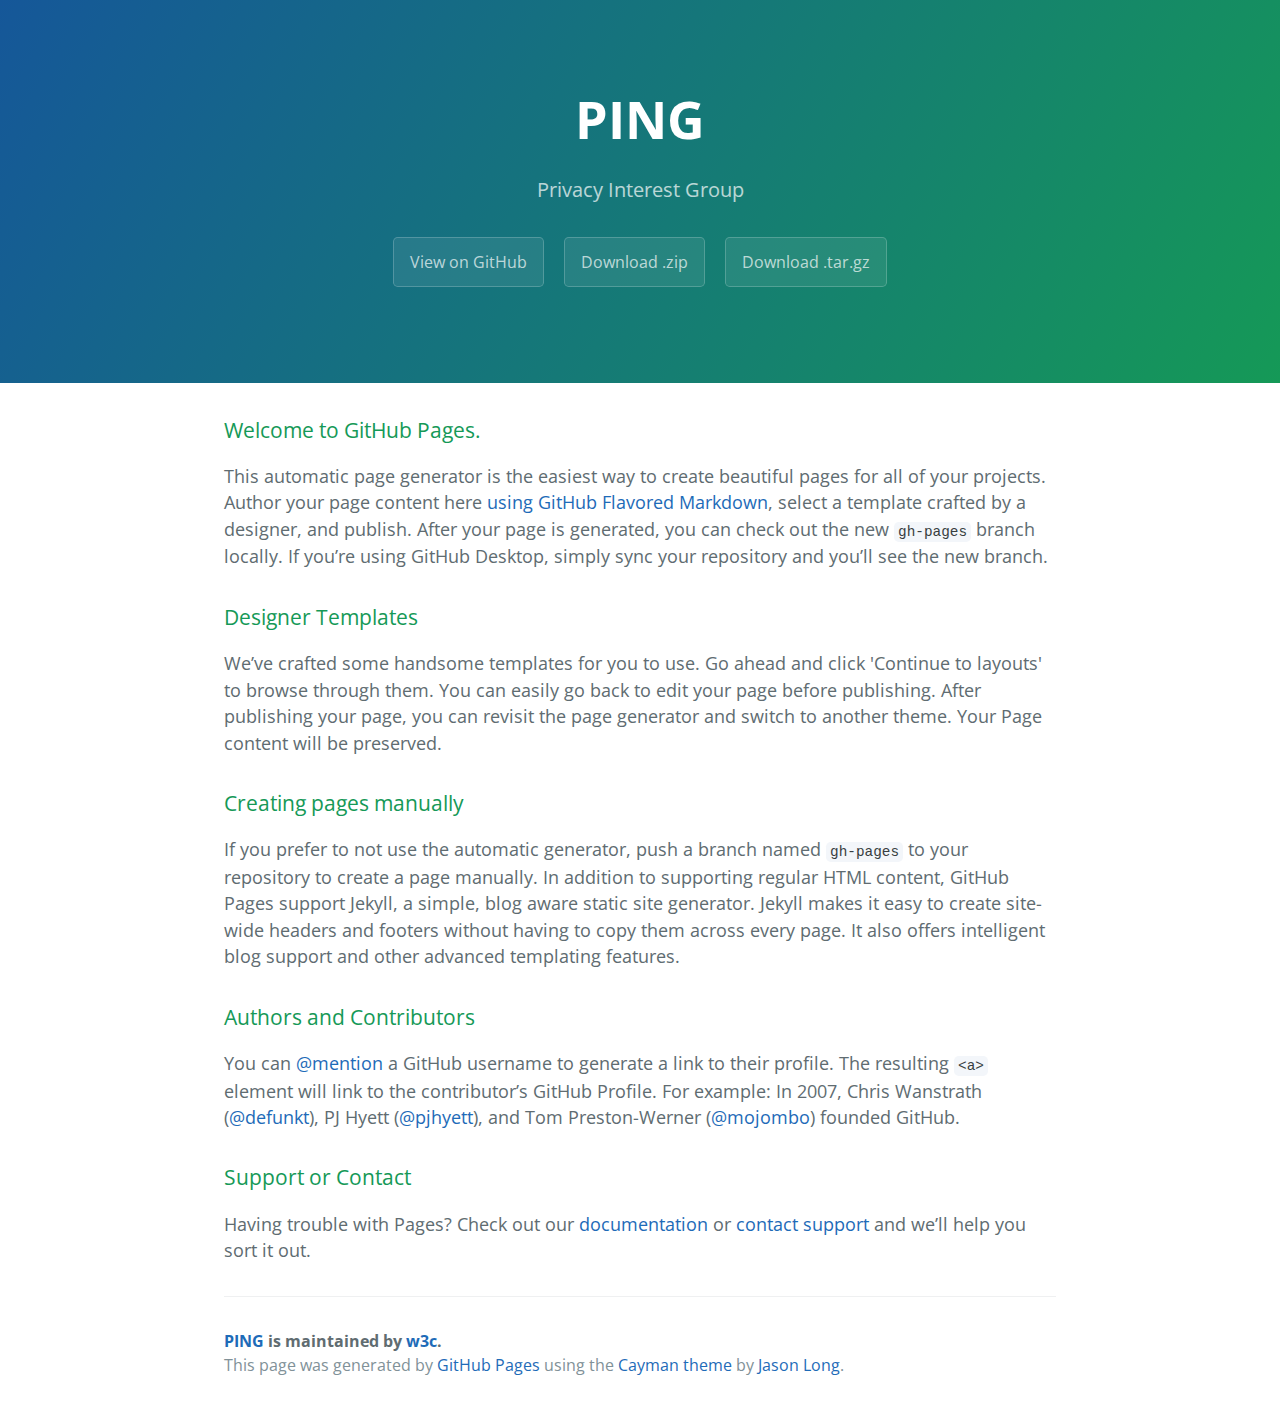
<file: index.html>
<!DOCTYPE html>
<html lang="en-us">
  <head>
    <meta charset="UTF-8">
    <title>PING by w3c</title>
    <meta name="viewport" content="width=device-width, initial-scale=1">
    <link rel="stylesheet" type="text/css" href="stylesheets/normalize.css" media="screen">
    <link href='https://fonts.googleapis.com/css?family=Open+Sans:400,700' rel='stylesheet' type='text/css'>
    <link rel="stylesheet" type="text/css" href="stylesheets/stylesheet.css" media="screen">
    <link rel="stylesheet" type="text/css" href="stylesheets/github-light.css" media="screen">
  </head>
  <body>
    <section class="page-header">
      <h1 class="project-name">PING</h1>
      <h2 class="project-tagline">Privacy Interest Group</h2>
      <a href="https://github.com/w3c/ping" class="btn">View on GitHub</a>
      <a href="https://github.com/w3c/ping/zipball/master" class="btn">Download .zip</a>
      <a href="https://github.com/w3c/ping/tarball/master" class="btn">Download .tar.gz</a>
    </section>

    <section class="main-content">
      <h3>
<a id="welcome-to-github-pages" class="anchor" href="#welcome-to-github-pages" aria-hidden="true"><span aria-hidden="true" class="octicon octicon-link"></span></a>Welcome to GitHub Pages.</h3>

<p>This automatic page generator is the easiest way to create beautiful pages for all of your projects. Author your page content here <a href="https://guides.github.com/features/mastering-markdown/">using GitHub Flavored Markdown</a>, select a template crafted by a designer, and publish. After your page is generated, you can check out the new <code>gh-pages</code> branch locally. If you’re using GitHub Desktop, simply sync your repository and you’ll see the new branch.</p>

<h3>
<a id="designer-templates" class="anchor" href="#designer-templates" aria-hidden="true"><span aria-hidden="true" class="octicon octicon-link"></span></a>Designer Templates</h3>

<p>We’ve crafted some handsome templates for you to use. Go ahead and click 'Continue to layouts' to browse through them. You can easily go back to edit your page before publishing. After publishing your page, you can revisit the page generator and switch to another theme. Your Page content will be preserved.</p>

<h3>
<a id="creating-pages-manually" class="anchor" href="#creating-pages-manually" aria-hidden="true"><span aria-hidden="true" class="octicon octicon-link"></span></a>Creating pages manually</h3>

<p>If you prefer to not use the automatic generator, push a branch named <code>gh-pages</code> to your repository to create a page manually. In addition to supporting regular HTML content, GitHub Pages support Jekyll, a simple, blog aware static site generator. Jekyll makes it easy to create site-wide headers and footers without having to copy them across every page. It also offers intelligent blog support and other advanced templating features.</p>

<h3>
<a id="authors-and-contributors" class="anchor" href="#authors-and-contributors" aria-hidden="true"><span aria-hidden="true" class="octicon octicon-link"></span></a>Authors and Contributors</h3>

<p>You can <a href="https://help.github.com/articles/basic-writing-and-formatting-syntax/#mentioning-users-and-teams" class="user-mention">@mention</a> a GitHub username to generate a link to their profile. The resulting <code>&lt;a&gt;</code> element will link to the contributor’s GitHub Profile. For example: In 2007, Chris Wanstrath (<a href="https://github.com/defunkt" class="user-mention">@defunkt</a>), PJ Hyett (<a href="https://github.com/pjhyett" class="user-mention">@pjhyett</a>), and Tom Preston-Werner (<a href="https://github.com/mojombo" class="user-mention">@mojombo</a>) founded GitHub.</p>

<h3>
<a id="support-or-contact" class="anchor" href="#support-or-contact" aria-hidden="true"><span aria-hidden="true" class="octicon octicon-link"></span></a>Support or Contact</h3>

<p>Having trouble with Pages? Check out our <a href="https://help.github.com/pages">documentation</a> or <a href="https://github.com/contact">contact support</a> and we’ll help you sort it out.</p>

      <footer class="site-footer">
        <span class="site-footer-owner"><a href="https://github.com/w3c/ping">PING</a> is maintained by <a href="https://github.com/w3c">w3c</a>.</span>

        <span class="site-footer-credits">This page was generated by <a href="https://pages.github.com">GitHub Pages</a> using the <a href="https://github.com/jasonlong/cayman-theme">Cayman theme</a> by <a href="https://twitter.com/jasonlong">Jason Long</a>.</span>
      </footer>

    </section>

  
  </body>
</html>
</file>
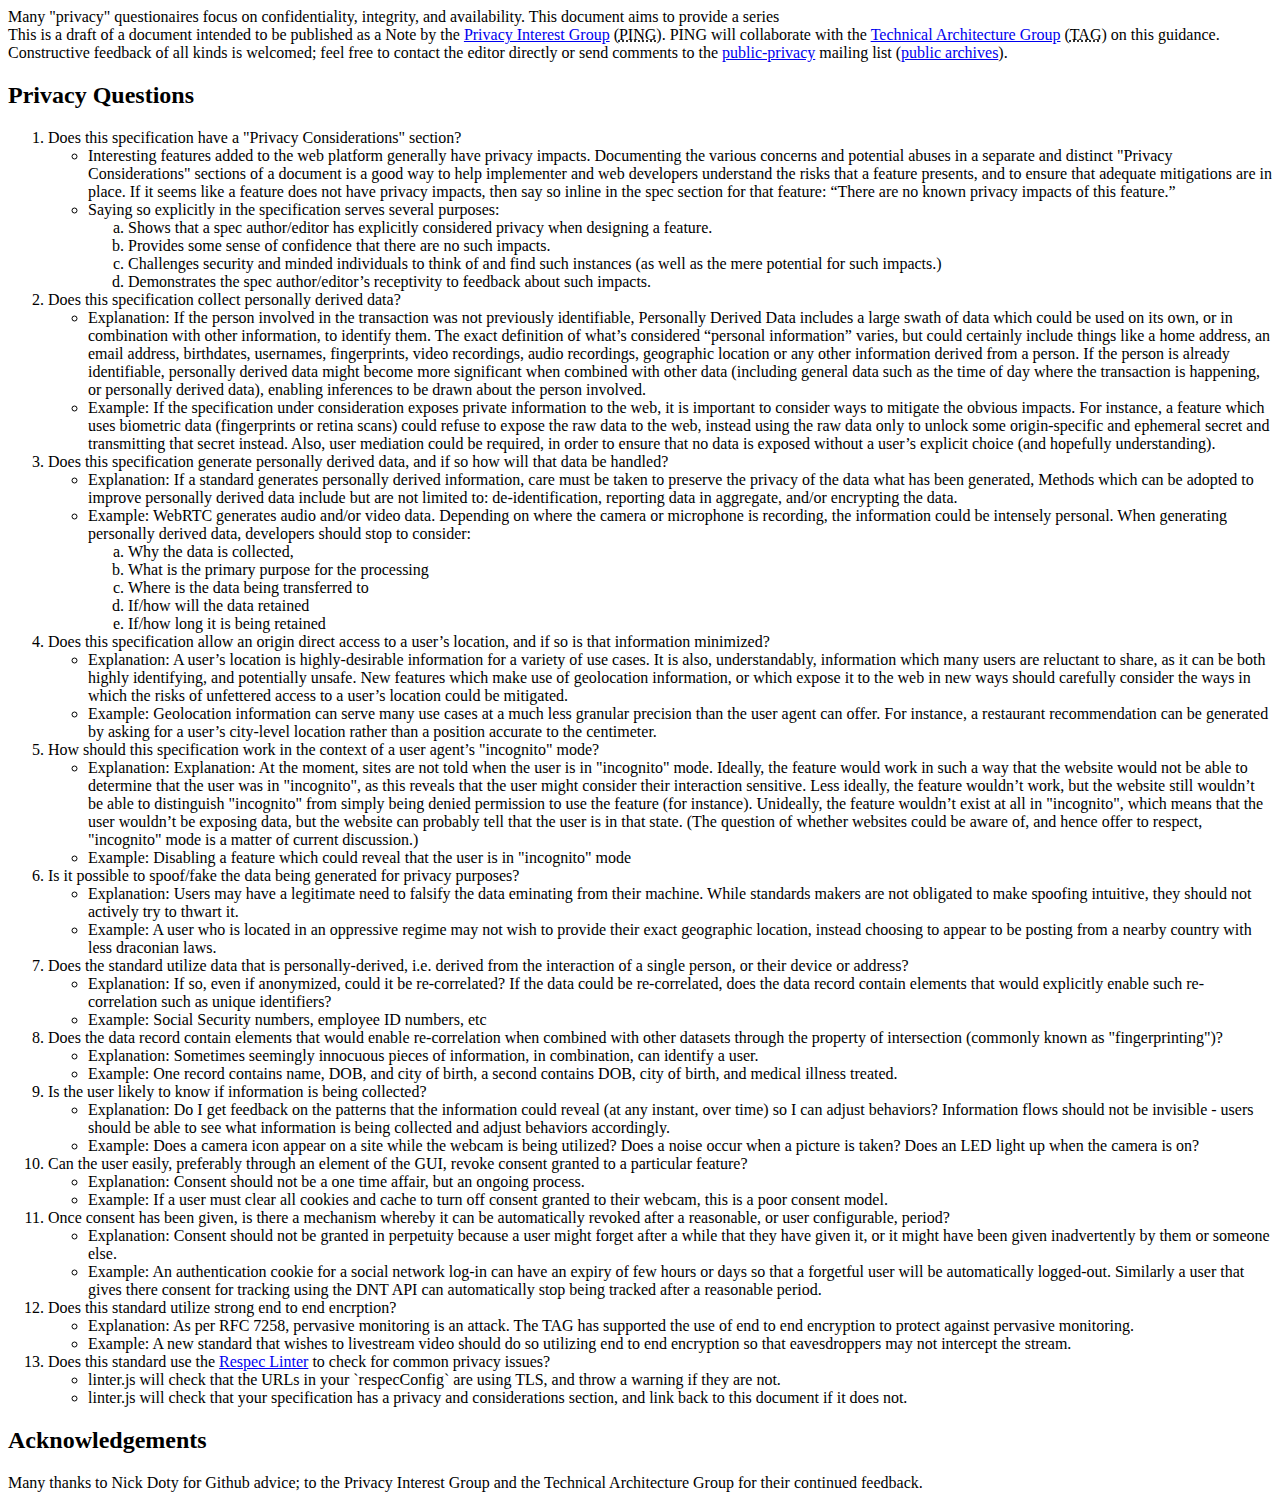
<file: privacy-questions.html>
<!DOCTYPE html>
<html>
  <head>
    <title>Fingerprinting Guidance for Web Specification Authors</title>
    <meta charset='utf-8'>
    <script src='https://www.w3.org/Tools/respec/respec-w3c-common' class='remove'></script>
    <script class='remove'>
      var respecConfig = {
          // specification status (e.g. WD, LCWD, NOTE, etc.). If in doubt use ED.
          specStatus:           "unofficial",
          
          // the specification's short name, as in http://www.w3.org/TR/short-name/
          shortName:            "privacy-questionaire",

          // if your specification has a subtitle that goes below the main
          // formal title, define it here
          // subtitle   :  "an excellent document",

          // if you wish the publication date to be other than today, set this
          // publishDate:  "2009-08-06",

          // if the specification's copyright date is a range of years, specify
          // the start date here:
          // copyrightStart: "2005"

          // if there is a previously published draft, uncomment this and set its YYYY-MM-DD date
          // and its maturity status
          // previousPublishDate:  "1977-03-15",
          // previousMaturity:  "WD",

          // if there a publicly available Editor's Draft, this is the link
          //edDraftURI:           "http://dev.w3.org/2009/dap/ReSpec.js/documentation.html",

          // if this is a LCWD, uncomment and set the end of its review period
          // lcEnd: "2009-08-05",

          // editors, add as many as you like
          // only "name" is required
          editors:  [
              { name: "Greg Norcie", url: "http://norcie.com",
                company: "W3C", companyURL: "http://w3.org/" },
          ],
          otherLinks: [{ //TODO: find out how to write this 
              key: "Version history",
              data: [{
                value: "GitHub commit history",
                href: "https://github.com/w3c/fingerprinting-guidance/commits/gh-pages" //GN: Not sure what this is
           }]}],          

          
          // name of the WG
          wg:           "Privacy Interest Group",
          
          // URI of the public WG page
          wgURI:        "http://w3.org/Privacy/",
          
          // name (without the @w3c.org) of the public mailing to which comments are due
          wgPublicList: "public-privacy",
          
          // URI of the patent status for this WG, for Rec-track documents
          // !!!! IMPORTANT !!!!
          // This is important for Rec-track documents, do not copy a patent URI from a random
          // document unless you know what you're doing. If in doubt ask your friendly neighbourhood
          // Team Contact.
          wgPatentURI:  "",
          
          localBiblio: {//TODO: Can this be blank?
            "EVERCOOKIE": {
              "authors": ["Samy Kamkar"],
              "href": "http://samy.pl/evercookie/",
              "title": "evercookie - virtually irrevocable persistent cookies",
              "date": "September 2010"
            },
            "NDSS-FINGERPRINTING": {
              "authors": ["Ting-Fang Yen", "Yinglian Xie", "Fang Yu", "Roger Peng Yu", "Martin Abadi"],
              "href": "http://research.microsoft.com/apps/pubs/default.aspx?id=156901",
              "title": "Host Fingerprinting and Tracking on the Web: Privacy and Security Implications",
              "date": "February 2012",
              "publisher": "In Proceedings of the Network and Distributed System Security Symposium (NDSS)"
            },
            "RFC6973": {
              "authors": [
                  "A. Cooper",
                  "H. Tschofenig",
                  "B. Aboba",
                  "J. Peterson",
                  "J. Morris",
                  "M. Hansen",
                  "R. Smith"
              ],
              "href": "http://www.rfc-editor.org/rfc/rfc6973.txt",
              "title": "Privacy Considerations for Internet Protocols",
              "date": "July 2013",
              "status": "RFC",
              "publisher": "IETF"
            },
            "WEBSTORAGE-user-tracking": {
              "href": "http://www.w3.org/TR/2013/REC-webstorage-20130730/#user-tracking",
              "title": "Web Storage > Privacy > User tracking",
              "date": "July 2013",
              "authors": [
                "Ian Hickson"
              ],
              "status": "Rec",
              "publisher": "W3C"
            },
            "TRACKING-DNT": {
              "href": "http://www.w3.org/TR/tracking-dnt/",
              "title": "Tracking Preference Expression (DNT)",
              "date": "April 2014",
              "authors": [
                "Roy Fielding", "David Singer"
              ],
              "status": "LCWD",
              "publisher": "W3C"
            },
            "TRACKING-COMPLIANCE": {
              "href": "http://www.w3.org/TR/tracking-compliance/",
              "title": "Tracking Compliance and Scope",
              "date": "July 2015",
              "authors": [
                "Nick Doty", "Justin Brookman", "Heather West", "Sean Harvey", "Erica Newland"
              ],
              "status": "LCWD",
              "publisher": "W3C"
            },
            "TAG-UNSANCTIONED": {
              "href": "https://w3ctag.github.io/unsanctioned-tracking/",
              "title": "Unsanctioned Web Tracking",
              "date": "17 July 2015",
              "authors": ["Mark Nottingham"],
              "publisher": "W3C Technical Architecture Group"
            }
          }
      };
      </script>
      <style type="text/css" media="screen">
        img.fingerprint {
          float: left; 
          margin-left: -25px;
        }
        ul.practicedesc {
            margin-top: -2em;
            padding-top: .5em;
        }
      </style>
  </head>
  <body>
    <section id="abstract">
      Many "privacy" questionaires focus on confidentiality, integrity, and availability. This document aims to provide a series    

    </section>
    <section id="sotd">
      This is a draft of a document intended to be published as a Note by the <a href="http://w3.org/Privacy/">Privacy Interest Group</a> (<abbr title="Privacy Interest Group">PING</abbr>). PING will collaborate with the <a href="http://www.w3.org/2001/tag/">Technical Architecture Group</a> (<abbr title="Technical Architecture Group">TAG</abbr>) on this guidance. Constructive feedback of all kinds is welcomed; feel free to contact the editor directly or send comments to the <a href="mailto:public-privacy@w3.org">public-privacy</a> mailing list (<a href="https://lists.w3.org/Archives/Public/public-privacy/">public archives</a>).
    </section>
    <section>
            
<h2>Privacy Questions</h2>

<ol>

<li>Does this specification have a "Privacy Considerations" section? </li>
	<ul>
		<li>Interesting features added to the web platform generally have privacy impacts. Documenting the various concerns and potential abuses in a separate and distinct "Privacy Considerations" sections of a document is a good way to help implementer and web developers understand the risks that a feature presents, and to ensure that adequate mitigations are in place. If it seems like a feature does not have privacy impacts, then say so inline in the spec section for that feature: “There are no known privacy impacts of this feature.” </li>

		<li>Saying so explicitly in the specification serves several purposes: </li>
			<ol type="a">
				<li>Shows that a spec author/editor has explicitly considered privacy when designing a feature. </li>
				<li>Provides some sense of confidence that there are no such impacts.</li>
				<li>Challenges security and minded individuals to think of and find such instances (as well as the mere potential for such impacts.)</li>
				<li>Demonstrates the spec author/editor’s receptivity to feedback about such impacts.</li>
			</ol>
	

	</ul>


<li>Does this specification collect personally derived data? </li>
	<ul>
		<li>Explanation:  If the person involved in the transaction was not previously identifiable, Personally Derived Data includes a large swath of data which could be used on its own, or in combination with other information, to identify them. The exact definition of what’s considered “personal information” varies, but could certainly include things like a home address, an email address, birthdates, usernames, fingerprints, video recordings, audio recordings, geographic location or any other information derived from a person. If the person is already identifiable, personally derived data might become more significant when combined with other data (including general data such as the time of day where the transaction is happening, or personally derived data), enabling inferences to be drawn about the person involved. </li>
		<li>Example: If the specification under consideration exposes private information to the web, it is important to consider ways to mitigate the obvious impacts. For instance, a feature which uses biometric data (fingerprints or retina scans) could refuse to expose the raw data to the web, instead using the raw data only to unlock some origin-specific and ephemeral secret and transmitting that secret instead. Also, user mediation could be required, in order to ensure that no data is exposed without a user’s explicit choice (and hopefully understanding).</li>
	</ul>



<li>Does this specification generate personally derived data, and if so how will that data be handled? </li>
	<ul>
		<li>Explanation: If a standard generates personally derived information, care must be taken to preserve the privacy of the data what has been generated, Methods which can be adopted to improve personally derived data include but are not limited to: de-identification, reporting data in aggregate, and/or encrypting the data. </li>
		<li>Example: WebRTC generates audio and/or video data. Depending on where the camera or microphone is recording, the information could be intensely personal. When generating personally derived data, developers should stop to consider:
			<ol type="a">
				<li>Why the data is collected, </li>
				<li>What is the primary purpose for the processing</li>
				<li>Where is the data being transferred to</li>
				<li>If/how will the data retained</li>
				<li>If/how long it is being retained</li>
			</ol>	
		</li>
	</ul>

<li>Does this specification allow an origin direct access to a user’s location, and if so is that information minimized? </li>

	<ul>
		<li>Explanation: A user’s location is highly-desirable information for a variety of use cases. It is also, understandably, information which many users are reluctant to share, as it can be both highly identifying, and potentially unsafe. New features which make use of geolocation information, or which expose it to the web in new ways should carefully consider the ways in which the risks of unfettered access to a user’s location could be mitigated. </li>
		<li>Example: Geolocation information can serve many use cases at a much less granular precision than the user agent can offer. For instance, a restaurant recommendation can be generated by asking for a user’s city-level location rather than a position accurate to the centimeter.</li>
	</ul>


<li>How should this specification work in the context of a user agent’s "incognito" mode? </li>

	<ul>
		<li>Explanation: Explanation: At the moment, sites are not told when the user is in "incognito" mode. Ideally, the feature would work in such a way that the website would not be able to determine that the user was in "incognito", as this reveals that the user might consider their interaction sensitive. Less ideally, the feature wouldn’t work, but the website still wouldn’t be able to distinguish "incognito" from simply being denied permission to use the feature (for instance). Unideally, the feature wouldn’t exist at all in "incognito", which means that the user wouldn’t be exposing data, but the website can probably tell that the user is in that state. (The question of whether websites could be aware of, and hence offer to respect, "incognito" mode is a matter of current discussion.)</li>
		<li>Example: Disabling a feature which could reveal that the user is in "incognito" mode </li>
	</ul>


<li>Is it possible to spoof/fake the data being generated for privacy purposes? </li>

	<ul>
		<li>Explanation: Users may have a legitimate need to falsify the data eminating from their machine. While standards makers are not obligated to make spoofing intuitive, they should not actively try to thwart it.</li>
		<li>Example: A user who is located in an oppressive regime may not wish to provide their exact geographic location, instead choosing to appear to be posting from a nearby country with less draconian laws. </li>
	</ul>


<li>Does the standard utilize data that is personally-derived, i.e. derived from the interaction of a single person, or their device or address? </li>

	<ul>
		<li>Explanation: If so, even if anonymized, could it be re-correlated? If the data could be re-correlated, does the data record contain elements that would explicitly enable such re-correlation such as unique identifiers?</li>
		<li>Example: Social Security numbers, employee ID numbers, etc</li>
	</ul>


<li>Does the data record contain elements that would enable re-correlation when combined with other datasets through the property of intersection (commonly known as "fingerprinting")? </li>

	<ul>
		<li>Explanation: Sometimes seemingly innocuous pieces of information, in combination, can identify a user.</li>
		<li>Example: One record contains name, DOB, and city of birth, a second contains DOB, city of birth, and medical illness treated.</li>
	</ul>


<li>Is the user likely to know if information is being collected? </li>

	<ul>
		<li>Explanation: Do I get feedback on the patterns that the information could reveal (at any instant, over time) so I can adjust behaviors? Information flows should not be invisible - users should be able to see what information is being collected and adjust behaviors accordingly. </li>
		<li>Example: Does a camera icon appear on a site while the webcam is being utilized? Does a noise occur when a picture is taken? Does an LED light up when the camera is on? </li>
	</ul>


<li>Can the user easily, preferably through an element of the GUI, revoke consent granted to a particular feature? </li>

	<ul>
		<li>Explanation: Consent should not be a one time affair, but an ongoing process.</li>
		<li>Example: If a user must clear all cookies and cache to turn off consent granted to their webcam, this is a poor consent model.</li>
	</ul>


<li>Once consent has been given, is there a mechanism whereby it can be automatically revoked after a reasonable, or user configurable, period? </li>

	<ul>
		<li>Explanation: Consent should not be granted in perpetuity because a user might forget after a while that they have given it, or it might have been given inadvertently by them or someone else. </li>
		<li>Example: An authentication cookie for a social network log-in can have an expiry of few hours or days so that a forgetful user will be automatically logged-out. Similarly a user that gives there consent for tracking using the DNT API can automatically stop being tracked after a reasonable period.</li>
	</ul>


<li>Does this standard utilize strong end to end encrption?</li>

	<ul>
		<li>Explanation: As per RFC 7258, pervasive monitoring is an attack. The TAG has supported the use of end to end encryption to protect against pervasive monitoring.</li>
		<li>Example: A new standard that wishes to livestream video should do so utilizing end to end encryption so that eavesdroppers may not intercept the stream. </li>
	</ul>
<li> Does this standard use the <a href="https://github.com/w3c/respec/blob/7e49a71f1d0f812a325a13e4c4911ba9eb4cf1d9/js/w3c/linter.js">Respec Linter</a> to check for common privacy issues?
	<ul>
		<li>linter.js will check that the URLs in your `respecConfig` are using TLS, and throw a warning if they are not.</li>
		<li>linter.js will check that your specification has a privacy and considerations section, and link back to this document if it does not.
	<ul>


</ol>


<h2>Acknowledgements</h2>
      <p>
        Many thanks to Nick Doty for Github advice; to the Privacy Interest Group and the Technical Architecture Group for their continued feedback.
      </p>
    </section>
  </body>
</html>
</file>
<file: stylesheets/stylesheet.css>
* {
  box-sizing: border-box; }

body {
  padding: 0;
  margin: 0;
  font-family: "Open Sans", "Helvetica Neue", Helvetica, Arial, sans-serif;
  font-size: 16px;
  line-height: 1.5;
  color: #606c71; }

a {
  color: #1e6bb8;
  text-decoration: none; }
  a:hover {
    text-decoration: underline; }

.btn {
  display: inline-block;
  margin-bottom: 1rem;
  color: rgba(255, 255, 255, 0.7);
  background-color: rgba(255, 255, 255, 0.08);
  border-color: rgba(255, 255, 255, 0.2);
  border-style: solid;
  border-width: 1px;
  border-radius: 0.3rem;
  transition: color 0.2s, background-color 0.2s, border-color 0.2s; }
  .btn + .btn {
    margin-left: 1rem; }

.btn:hover {
  color: rgba(255, 255, 255, 0.8);
  text-decoration: none;
  background-color: rgba(255, 255, 255, 0.2);
  border-color: rgba(255, 255, 255, 0.3); }

@media screen and (min-width: 64em) {
  .btn {
    padding: 0.75rem 1rem; } }

@media screen and (min-width: 42em) and (max-width: 64em) {
  .btn {
    padding: 0.6rem 0.9rem;
    font-size: 0.9rem; } }

@media screen and (max-width: 42em) {
  .btn {
    display: block;
    width: 100%;
    padding: 0.75rem;
    font-size: 0.9rem; }
    .btn + .btn {
      margin-top: 1rem;
      margin-left: 0; } }

.page-header {
  color: #fff;
  text-align: center;
  background-color: #159957;
  background-image: linear-gradient(120deg, #155799, #159957); }

@media screen and (min-width: 64em) {
  .page-header {
    padding: 5rem 6rem; } }

@media screen and (min-width: 42em) and (max-width: 64em) {
  .page-header {
    padding: 3rem 4rem; } }

@media screen and (max-width: 42em) {
  .page-header {
    padding: 2rem 1rem; } }

.project-name {
  margin-top: 0;
  margin-bottom: 0.1rem; }

@media screen and (min-width: 64em) {
  .project-name {
    font-size: 3.25rem; } }

@media screen and (min-width: 42em) and (max-width: 64em) {
  .project-name {
    font-size: 2.25rem; } }

@media screen and (max-width: 42em) {
  .project-name {
    font-size: 1.75rem; } }

.project-tagline {
  margin-bottom: 2rem;
  font-weight: normal;
  opacity: 0.7; }

@media screen and (min-width: 64em) {
  .project-tagline {
    font-size: 1.25rem; } }

@media screen and (min-width: 42em) and (max-width: 64em) {
  .project-tagline {
    font-size: 1.15rem; } }

@media screen and (max-width: 42em) {
  .project-tagline {
    font-size: 1rem; } }

.main-content :first-child {
  margin-top: 0; }
.main-content img {
  max-width: 100%; }
.main-content h1, .main-content h2, .main-content h3, .main-content h4, .main-content h5, .main-content h6 {
  margin-top: 2rem;
  margin-bottom: 1rem;
  font-weight: normal;
  color: #159957; }
.main-content p {
  margin-bottom: 1em; }
.main-content code {
  padding: 2px 4px;
  font-family: Consolas, "Liberation Mono", Menlo, Courier, monospace;
  font-size: 0.9rem;
  color: #383e41;
  background-color: #f3f6fa;
  border-radius: 0.3rem; }
.main-content pre {
  padding: 0.8rem;
  margin-top: 0;
  margin-bottom: 1rem;
  font: 1rem Consolas, "Liberation Mono", Menlo, Courier, monospace;
  color: #567482;
  word-wrap: normal;
  background-color: #f3f6fa;
  border: solid 1px #dce6f0;
  border-radius: 0.3rem; }
  .main-content pre > code {
    padding: 0;
    margin: 0;
    font-size: 0.9rem;
    color: #567482;
    word-break: normal;
    white-space: pre;
    background: transparent;
    border: 0; }
.main-content .highlight {
  margin-bottom: 1rem; }
  .main-content .highlight pre {
    margin-bottom: 0;
    word-break: normal; }
.main-content .highlight pre, .main-content pre {
  padding: 0.8rem;
  overflow: auto;
  font-size: 0.9rem;
  line-height: 1.45;
  border-radius: 0.3rem; }
.main-content pre code, .main-content pre tt {
  display: inline;
  max-width: initial;
  padding: 0;
  margin: 0;
  overflow: initial;
  line-height: inherit;
  word-wrap: normal;
  background-color: transparent;
  border: 0; }
  .main-content pre code:before, .main-content pre code:after, .main-content pre tt:before, .main-content pre tt:after {
    content: normal; }
.main-content ul, .main-content ol {
  margin-top: 0; }
.main-content blockquote {
  padding: 0 1rem;
  margin-left: 0;
  color: #819198;
  border-left: 0.3rem solid #dce6f0; }
  .main-content blockquote > :first-child {
    margin-top: 0; }
  .main-content blockquote > :last-child {
    margin-bottom: 0; }
.main-content table {
  display: block;
  width: 100%;
  overflow: auto;
  word-break: normal;
  word-break: keep-all; }
  .main-content table th {
    font-weight: bold; }
  .main-content table th, .main-content table td {
    padding: 0.5rem 1rem;
    border: 1px solid #e9ebec; }
.main-content dl {
  padding: 0; }
  .main-content dl dt {
    padding: 0;
    margin-top: 1rem;
    font-size: 1rem;
    font-weight: bold; }
  .main-content dl dd {
    padding: 0;
    margin-bottom: 1rem; }
.main-content hr {
  height: 2px;
  padding: 0;
  margin: 1rem 0;
  background-color: #eff0f1;
  border: 0; }

@media screen and (min-width: 64em) {
  .main-content {
    max-width: 64rem;
    padding: 2rem 6rem;
    margin: 0 auto;
    font-size: 1.1rem; } }

@media screen and (min-width: 42em) and (max-width: 64em) {
  .main-content {
    padding: 2rem 4rem;
    font-size: 1.1rem; } }

@media screen and (max-width: 42em) {
  .main-content {
    padding: 2rem 1rem;
    font-size: 1rem; } }

.site-footer {
  padding-top: 2rem;
  margin-top: 2rem;
  border-top: solid 1px #eff0f1; }

.site-footer-owner {
  display: block;
  font-weight: bold; }

.site-footer-credits {
  color: #819198; }

@media screen and (min-width: 64em) {
  .site-footer {
    font-size: 1rem; } }

@media screen and (min-width: 42em) and (max-width: 64em) {
  .site-footer {
    font-size: 1rem; } }

@media screen and (max-width: 42em) {
  .site-footer {
    font-size: 0.9rem; } }
</file>
<file: stylesheets/github-light.css>
/*
The MIT License (MIT)

Copyright (c) 2016 GitHub, Inc.

Permission is hereby granted, free of charge, to any person obtaining a copy
of this software and associated documentation files (the "Software"), to deal
in the Software without restriction, including without limitation the rights
to use, copy, modify, merge, publish, distribute, sublicense, and/or sell
copies of the Software, and to permit persons to whom the Software is
furnished to do so, subject to the following conditions:

The above copyright notice and this permission notice shall be included in all
copies or substantial portions of the Software.

THE SOFTWARE IS PROVIDED "AS IS", WITHOUT WARRANTY OF ANY KIND, EXPRESS OR
IMPLIED, INCLUDING BUT NOT LIMITED TO THE WARRANTIES OF MERCHANTABILITY,
FITNESS FOR A PARTICULAR PURPOSE AND NONINFRINGEMENT. IN NO EVENT SHALL THE
AUTHORS OR COPYRIGHT HOLDERS BE LIABLE FOR ANY CLAIM, DAMAGES OR OTHER
LIABILITY, WHETHER IN AN ACTION OF CONTRACT, TORT OR OTHERWISE, ARISING FROM,
OUT OF OR IN CONNECTION WITH THE SOFTWARE OR THE USE OR OTHER DEALINGS IN THE
SOFTWARE.

*/

.pl-c /* comment */ {
  color: #969896;
}

.pl-c1 /* constant, variable.other.constant, support, meta.property-name, support.constant, support.variable, meta.module-reference, markup.raw, meta.diff.header */,
.pl-s .pl-v /* string variable */ {
  color: #0086b3;
}

.pl-e /* entity */,
.pl-en /* entity.name */ {
  color: #795da3;
}

.pl-smi /* variable.parameter.function, storage.modifier.package, storage.modifier.import, storage.type.java, variable.other */,
.pl-s .pl-s1 /* string source */ {
  color: #333;
}

.pl-ent /* entity.name.tag */ {
  color: #63a35c;
}

.pl-k /* keyword, storage, storage.type */ {
  color: #a71d5d;
}

.pl-s /* string */,
.pl-pds /* punctuation.definition.string, string.regexp.character-class */,
.pl-s .pl-pse .pl-s1 /* string punctuation.section.embedded source */,
.pl-sr /* string.regexp */,
.pl-sr .pl-cce /* string.regexp constant.character.escape */,
.pl-sr .pl-sre /* string.regexp source.ruby.embedded */,
.pl-sr .pl-sra /* string.regexp string.regexp.arbitrary-repitition */ {
  color: #183691;
}

.pl-v /* variable */ {
  color: #ed6a43;
}

.pl-id /* invalid.deprecated */ {
  color: #b52a1d;
}

.pl-ii /* invalid.illegal */ {
  color: #f8f8f8;
  background-color: #b52a1d;
}

.pl-sr .pl-cce /* string.regexp constant.character.escape */ {
  font-weight: bold;
  color: #63a35c;
}

.pl-ml /* markup.list */ {
  color: #693a17;
}

.pl-mh /* markup.heading */,
.pl-mh .pl-en /* markup.heading entity.name */,
.pl-ms /* meta.separator */ {
  font-weight: bold;
  color: #1d3e81;
}

.pl-mq /* markup.quote */ {
  color: #008080;
}

.pl-mi /* markup.italic */ {
  font-style: italic;
  color: #333;
}

.pl-mb /* markup.bold */ {
  font-weight: bold;
  color: #333;
}

.pl-md /* markup.deleted, meta.diff.header.from-file */ {
  color: #bd2c00;
  background-color: #ffecec;
}

.pl-mi1 /* markup.inserted, meta.diff.header.to-file */ {
  color: #55a532;
  background-color: #eaffea;
}

.pl-mdr /* meta.diff.range */ {
  font-weight: bold;
  color: #795da3;
}

.pl-mo /* meta.output */ {
  color: #1d3e81;
}
</file>
